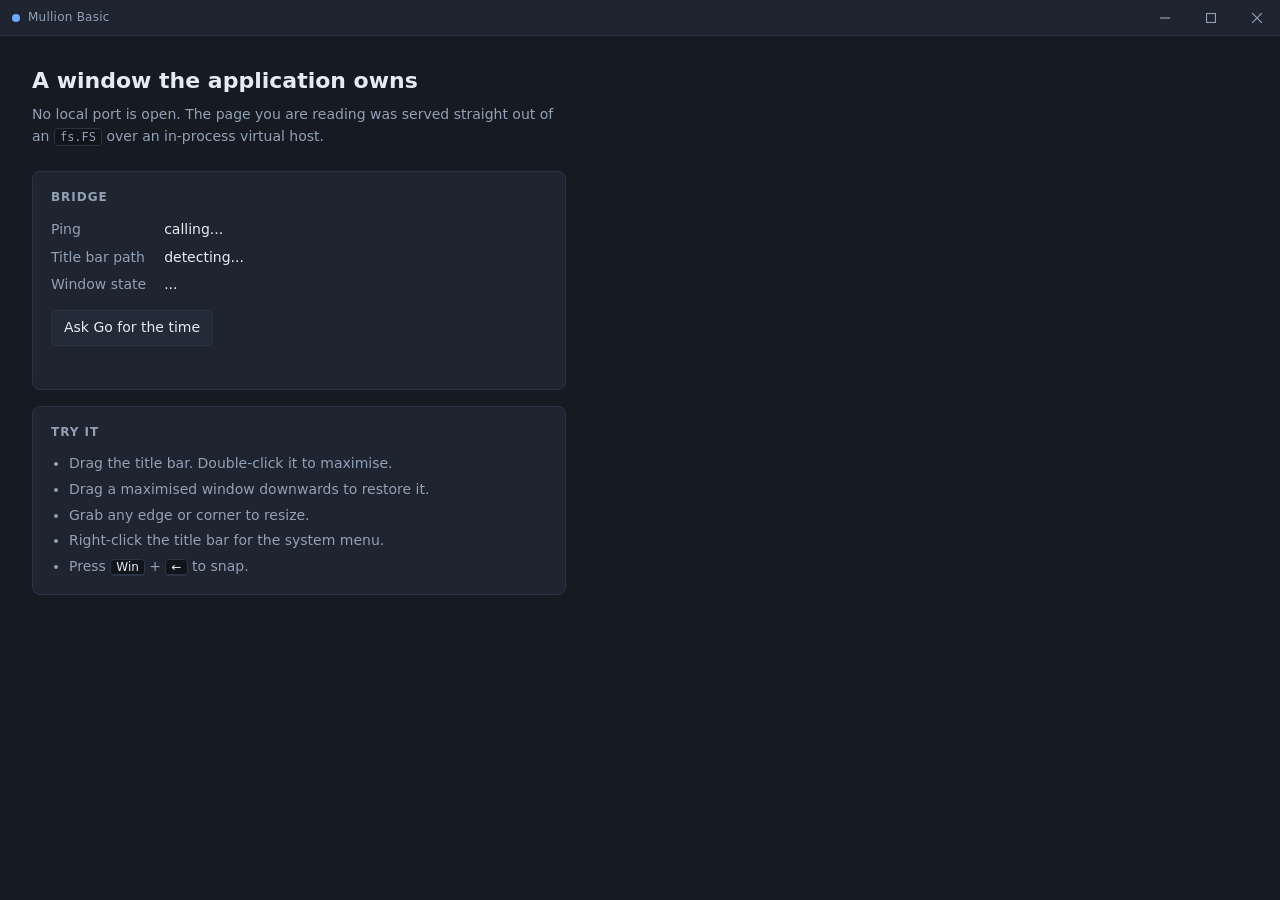
<file: examples/basic/frontend/index.html>
<!doctype html>
<html lang="en">
  <head>
    <meta charset="utf-8" />
    <title>Mullion Basic</title>
    <link rel="stylesheet" href="style.css" />
  </head>
  <body>
    <!--
      The title bar carries both drag paths:

      * data-mullion-drag  - the fallback. mullion injects a mousedown listener
        that starts a system drag when the press lands inside this selector.
      * app-region: drag (in style.css) - the real one. When the WebView2 runtime
        supports non-client regions, this element reports HTCAPTION to the shell,
        so drag, double-click-to-maximise, snap-on-drag-to-edge and the title bar
        right-click system menu are all handled by Windows itself.

      Interactive children must opt out of both, or they would be swallowed by
      the caption: app-region: no-drag plus data-mullion-no-drag.
    -->
    <header id="titlebar" data-mullion-drag>
      <div class="title">
        <span class="dot"></span>
        Mullion Basic
      </div>

      <div class="controls" data-mullion-no-drag>
        <button class="control" id="minimise" title="Minimise" aria-label="Minimise">
          <svg viewBox="0 0 10 10" aria-hidden="true"><path d="M0 5h10" /></svg>
        </button>
        <button class="control" id="maximise" title="Maximise" aria-label="Maximise">
          <svg viewBox="0 0 10 10" aria-hidden="true"><rect x="0.5" y="0.5" width="9" height="9" /></svg>
        </button>
        <button class="control close" id="close" title="Close" aria-label="Close">
          <svg viewBox="0 0 10 10" aria-hidden="true"><path d="M0 0l10 10M10 0L0 10" /></svg>
        </button>
      </div>
    </header>

    <main>
      <h1>A window the application owns</h1>
      <p class="lede">
        No local port is open. The page you are reading was served straight out of
        an <code>fs.FS</code> over an in-process virtual host.
      </p>

      <section class="panel">
        <h2>Bridge</h2>
        <dl>
          <dt>Ping</dt>
          <dd id="ping">calling...</dd>
          <dt>Title bar path</dt>
          <dd id="path">detecting...</dd>
          <dt>Window state</dt>
          <dd id="state">...</dd>
        </dl>
        <button class="action" id="now">Ask Go for the time</button>
        <p class="result" id="now-result"></p>
      </section>

      <section class="panel">
        <h2>Try it</h2>
        <ul>
          <li>Drag the title bar. Double-click it to maximise.</li>
          <li>Drag a maximised window downwards to restore it.</li>
          <li>Grab any edge or corner to resize.</li>
          <li>Right-click the title bar for the system menu.</li>
          <li>Press <kbd>Win</kbd> + <kbd>&larr;</kbd> to snap.</li>
        </ul>
      </section>
    </main>

    <script src="app.js"></script>
  </body>
</html>
</file>
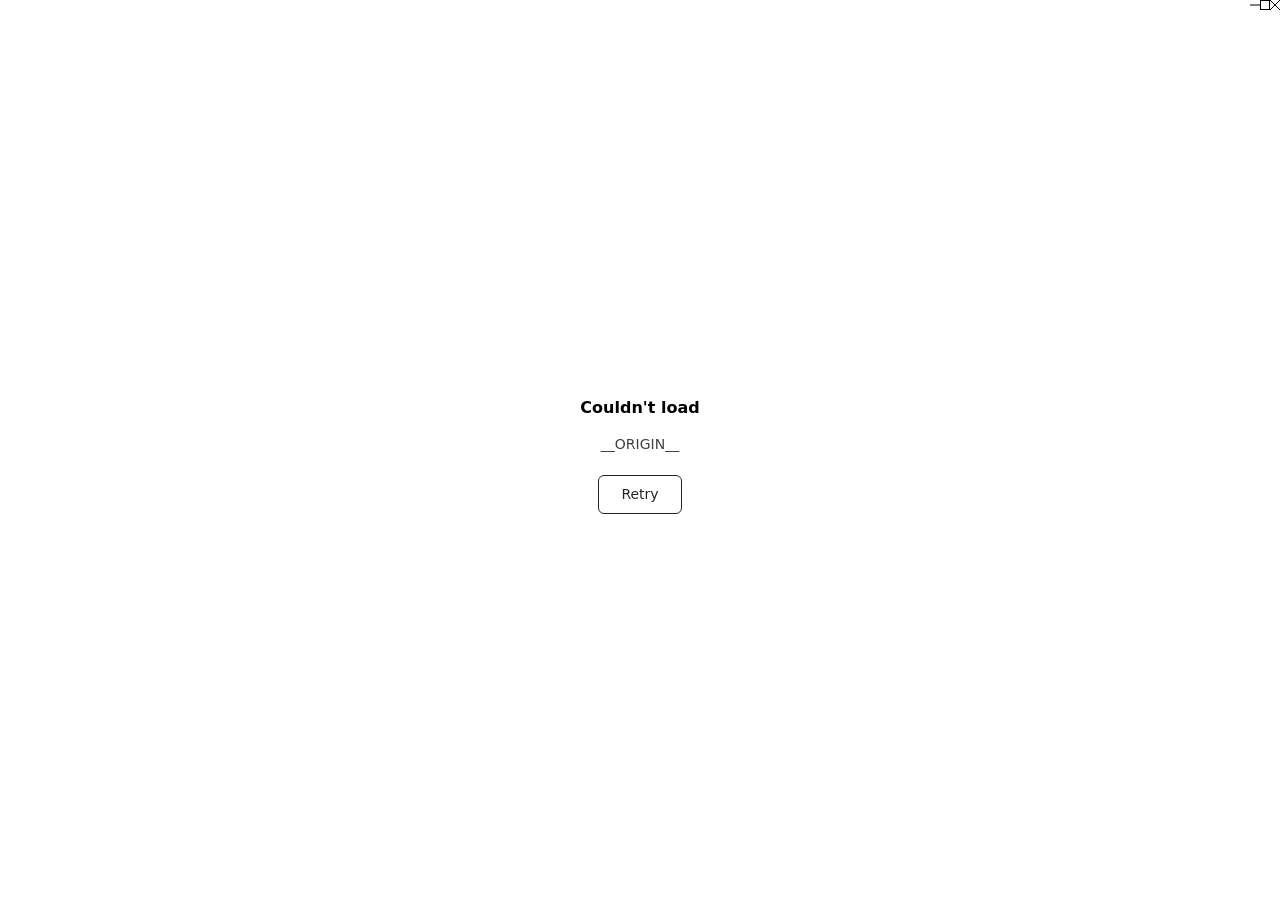
<file: host/errorpage.html>
<!doctype html>
<html lang="en">
<head>
<meta charset="utf-8">
<meta name="viewport" content="width=device-width,initial-scale=1">
<title>Couldn't load</title>
<style>
*{box-sizing:border-box}
html,body{margin:0;height:100%}
body{background:__BG__;color:__FG__;font:14px/1.5 system-ui,-apple-system,"Segoe UI",sans-serif;display:flex;flex-direction:column;min-height:100vh}
.titlebar{height:__TITLEBAR_H__px;flex:0 0 auto;display:flex;justify-content:flex-end;align-items:stretch;user-select:none;app-region: drag;-webkit-app-region:drag}
.caption{width:__CONTROLS_W__px;display:flex;align-items:stretch;app-region:no-drag;-webkit-app-region:no-drag}
.caption button{flex:1 1 0;border:0;margin:0;padding:0;background:transparent;color:inherit;cursor:default;display:inline-flex;align-items:center;justify-content:center;app-region:no-drag;-webkit-app-region:no-drag}
.caption button:hover{background:rgba(127,127,127,0.2)}
.caption button.close:hover{background:#e81123;color:#fff}
.content{flex:1 1 auto;display:flex;flex-direction:column;align-items:center;justify-content:center;text-align:center;padding:24px;gap:14px}
.title{font-size:16px;font-weight:600}
.origin{opacity:0.75;word-break:break-all}
.retry{app-region:no-drag;-webkit-app-region:no-drag;display:inline-block;margin-top:6px;padding:8px 22px;font:inherit;color:inherit;text-decoration:none;cursor:default;border:1px solid currentColor;border-radius:6px;opacity:0.85}
.retry:hover{opacity:1;background:rgba(127,127,127,0.15)}
</style>
</head>
<body>
<div class="titlebar" data-__NS__-drag>
<div class="caption">
<button type="button" class="min" title="Minimise" aria-label="Minimise" data-__NS__-no-drag onclick="window.__NS__.window.minimise()"><svg width="10" height="10" viewBox="0 0 10 10" aria-hidden="true"><path d="M0 5 H10" stroke="currentColor" stroke-width="1" fill="none"/></svg></button>
<button type="button" class="max" title="Maximise" aria-label="Maximise" data-__NS__-no-drag onclick="window.__NS__.window.toggleMaximise()"><svg width="10" height="10" viewBox="0 0 10 10" aria-hidden="true"><rect x="0.5" y="0.5" width="9" height="9" stroke="currentColor" stroke-width="1" fill="none"/></svg></button>
<button type="button" class="close" title="Close" aria-label="Close" data-__NS__-no-drag onclick="window.__NS__.window.close()"><svg width="10" height="10" viewBox="0 0 10 10" aria-hidden="true"><path d="M0 0 L10 10 M10 0 L0 10" stroke="currentColor" stroke-width="1" fill="none"/></svg></button>
</div>
</div>
<main class="content">
<div class="title">Couldn't load</div>
<div class="origin">__ORIGIN__</div>
<a class="retry" href="__ORIGIN__" data-__NS__-no-drag>Retry</a>
</main>
</body>
</html>
</file>
<file: examples/basic/frontend/style.css>
/*
  These three values are a contract with host.Config in main.go:

    --titlebar-height  == Config.TitlebarHeight
    --control-width x 3 == Config.CaptionControlsWidth
    (Config.ResizeBorder is handled natively; the page needs no CSS for it)

  The native window procedure hit-tests against the Config values. If the CSS
  drifts from them, the visible title bar and the draggable band stop lining up:
  a strip of the bar stops dragging, or the caption buttons stop clicking.
*/
:root {
  --titlebar-height: 36px;
  --control-width: 46px;

  --bg: #161a22;
  --bg-raised: #1e2430;
  --line: #2b3444;
  --text: #e6ebf2;
  --muted: #93a1b5;
  --accent: #6aa9ff;
}

* {
  box-sizing: border-box;
}

html,
body {
  height: 100%;
  margin: 0;
}

body {
  display: flex;
  flex-direction: column;
  background: var(--bg);
  color: var(--text);
  font: 14px/1.55 "Segoe UI Variable Text", "Segoe UI", system-ui, sans-serif;
  /* The page must never scroll the window itself: the resize overlay is fixed
     to the viewport, and a scrolling root would move it away from the edges. */
  overflow: hidden;
  user-select: none;
}

#titlebar {
  display: flex;
  align-items: center;
  justify-content: space-between;
  height: var(--titlebar-height);
  flex: 0 0 var(--titlebar-height);
  background: var(--bg-raised);
  border-bottom: 1px solid var(--line);

  /* The real drag path: the shell treats this as caption. */
  -webkit-app-region: drag;
  app-region: drag;
}

#titlebar .title {
  display: flex;
  align-items: center;
  gap: 8px;
  padding-left: 12px;
  font-size: 12px;
  letter-spacing: 0.02em;
  color: var(--muted);
}

#titlebar .dot {
  width: 8px;
  height: 8px;
  border-radius: 50%;
  background: var(--accent);
}

.controls {
  display: flex;
  height: 100%;

  /* Without this the buttons are part of the caption and never receive a click. */
  -webkit-app-region: no-drag;
  app-region: no-drag;
}

.control {
  width: var(--control-width);
  height: 100%;
  display: grid;
  place-items: center;
  border: 0;
  background: transparent;
  color: var(--muted);
  cursor: default;
}

.control svg {
  width: 10px;
  height: 10px;
  fill: none;
  stroke: currentColor;
  stroke-width: 1.2;
}

.control:hover {
  background: #2a3140;
  color: var(--text);
}

.control.close:hover {
  background: #c42b1c;
  color: #fff;
}

main {
  flex: 1;
  overflow-y: auto;
  padding: 28px 32px 36px;
  user-select: text;
}

h1 {
  margin: 0 0 6px;
  font-size: 22px;
  font-weight: 600;
}

.lede {
  margin: 0 0 24px;
  color: var(--muted);
  max-width: 60ch;
}

code {
  background: #10141b;
  border: 1px solid var(--line);
  border-radius: 4px;
  padding: 1px 5px;
  font-size: 12px;
}

.panel {
  background: var(--bg-raised);
  border: 1px solid var(--line);
  border-radius: 8px;
  padding: 16px 18px;
  margin-bottom: 16px;
  max-width: 60ch;
}

.panel h2 {
  margin: 0 0 12px;
  font-size: 12px;
  text-transform: uppercase;
  letter-spacing: 0.08em;
  color: var(--muted);
}

dl {
  display: grid;
  grid-template-columns: max-content 1fr;
  gap: 6px 18px;
  margin: 0 0 14px;
}

dt {
  color: var(--muted);
}

dd {
  margin: 0;
  font-variant-numeric: tabular-nums;
}

.action {
  border: 1px solid var(--line);
  background: #232b38;
  color: var(--text);
  border-radius: 6px;
  padding: 6px 12px;
  cursor: pointer;
  font: inherit;
}

.action:hover {
  border-color: var(--accent);
}

.result {
  margin: 10px 0 0;
  min-height: 1.2em;
  color: var(--accent);
}

ul {
  margin: 0;
  padding-left: 18px;
  color: var(--muted);
}

li + li {
  margin-top: 4px;
}

kbd {
  background: #10141b;
  border: 1px solid var(--line);
  border-bottom-width: 2px;
  border-radius: 4px;
  padding: 0 5px;
  font: inherit;
  font-size: 12px;
  color: var(--text);
}
</file>
